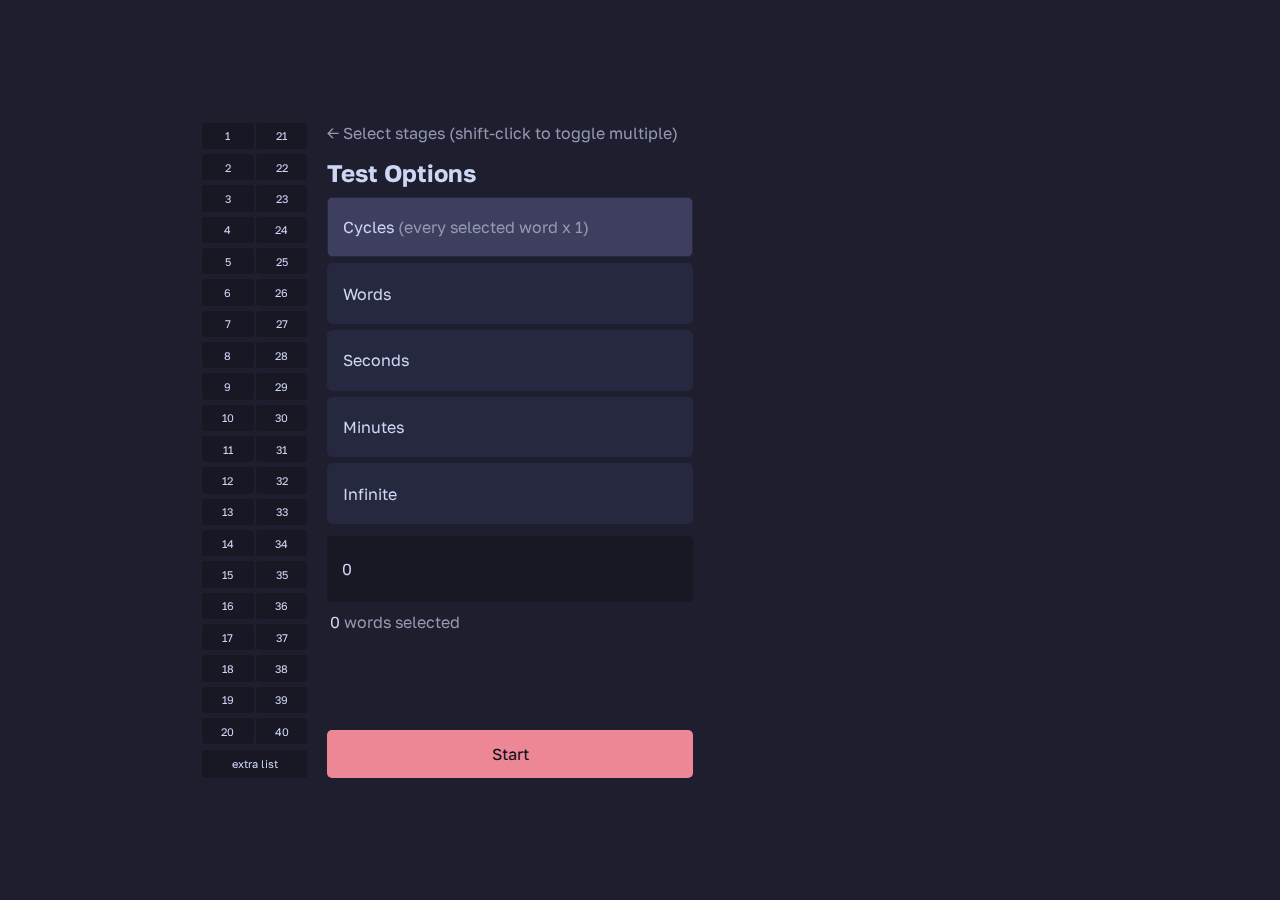
<file: index.html>
<!DOCTYPE html>
<html>

<head>
    <meta charset="utf-8">
    <meta name="viewport" content="width=device-width">
    <link href="style.css" rel="stylesheet" type="text/css"/>

    <title>Verbum</title>
    <link rel="icon" href="icon.png">

    <link rel="preconnect" href="https://fonts.googleapis.com">
    <link rel="preconnect" href="https://fonts.gstatic.com" crossorigin>
    <link href="https://fonts.googleapis.com/css2?family=Golos+Text&display=swap" rel="stylesheet">
</head>

<body>
    <div class="main">
        <div class="stage-buttons">
            <div class="stage-button-column-container">
                <div class="stage-button-column">
                    <div class="stage-button-container"><div class="stage-button" title="shift-click to toggle multiple stages">1</div></div>
                    <div class="stage-button-container"><div class="stage-button" title="shift-click to toggle multiple stages">2</div></div>
                    <div class="stage-button-container"><div class="stage-button" title="shift-click to toggle multiple stages">3</div></div>
                    <div class="stage-button-container"><div class="stage-button" title="shift-click to toggle multiple stages">4</div></div>
                    <div class="stage-button-container"><div class="stage-button" title="shift-click to toggle multiple stages">5</div></div>
                    <div class="stage-button-container"><div class="stage-button" title="shift-click to toggle multiple stages">6</div></div>
                    <div class="stage-button-container"><div class="stage-button" title="shift-click to toggle multiple stages">7</div></div>
                    <div class="stage-button-container"><div class="stage-button" title="shift-click to toggle multiple stages">8</div></div>
                    <div class="stage-button-container"><div class="stage-button" title="shift-click to toggle multiple stages">9</div></div>
                    <div class="stage-button-container"><div class="stage-button" title="shift-click to toggle multiple stages">10</div></div>
                    <div class="stage-button-container"><div class="stage-button" title="shift-click to toggle multiple stages">11</div></div>
                    <div class="stage-button-container"><div class="stage-button" title="shift-click to toggle multiple stages">12</div></div>
                    <div class="stage-button-container"><div class="stage-button" title="shift-click to toggle multiple stages">13</div></div>
                    <div class="stage-button-container"><div class="stage-button" title="shift-click to toggle multiple stages">14</div></div>
                    <div class="stage-button-container"><div class="stage-button" title="shift-click to toggle multiple stages">15</div></div>
                    <div class="stage-button-container"><div class="stage-button" title="shift-click to toggle multiple stages">16</div></div>
                    <div class="stage-button-container"><div class="stage-button" title="shift-click to toggle multiple stages">17</div></div>
                    <div class="stage-button-container"><div class="stage-button" title="shift-click to toggle multiple stages">18</div></div>
                    <div class="stage-button-container"><div class="stage-button" title="shift-click to toggle multiple stages">19</div></div>
                    <div class="stage-button-container"><div class="stage-button" title="shift-click to toggle multiple stages">20</div></div>
                </div>
                <div class="stage-button-column">
                    <div class="stage-button-container"><div class="stage-button" title="shift-click to toggle multiple stages">21</div></div>
                    <div class="stage-button-container"><div class="stage-button" title="shift-click to toggle multiple stages">22</div></div>
                    <div class="stage-button-container"><div class="stage-button" title="shift-click to toggle multiple stages">23</div></div>
                    <div class="stage-button-container"><div class="stage-button" title="shift-click to toggle multiple stages">24</div></div>
                    <div class="stage-button-container"><div class="stage-button" title="shift-click to toggle multiple stages">25</div></div>
                    <div class="stage-button-container"><div class="stage-button" title="shift-click to toggle multiple stages">26</div></div>
                    <div class="stage-button-container"><div class="stage-button" title="shift-click to toggle multiple stages">27</div></div>
                    <div class="stage-button-container"><div class="stage-button" title="shift-click to toggle multiple stages">28</div></div>
                    <div class="stage-button-container"><div class="stage-button" title="shift-click to toggle multiple stages">29</div></div>
                    <div class="stage-button-container"><div class="stage-button" title="shift-click to toggle multiple stages">30</div></div>
                    <div class="stage-button-container"><div class="stage-button" title="shift-click to toggle multiple stages">31</div></div>
                    <div class="stage-button-container"><div class="stage-button" title="shift-click to toggle multiple stages">32</div></div>
                    <div class="stage-button-container"><div class="stage-button" title="shift-click to toggle multiple stages">33</div></div>
                    <div class="stage-button-container"><div class="stage-button" title="shift-click to toggle multiple stages">34</div></div>
                    <div class="stage-button-container"><div class="stage-button" title="shift-click to toggle multiple stages">35</div></div>
                    <div class="stage-button-container"><div class="stage-button" title="shift-click to toggle multiple stages">36</div></div>
                    <div class="stage-button-container"><div class="stage-button" title="shift-click to toggle multiple stages">37</div></div>
                    <div class="stage-button-container"><div class="stage-button" title="shift-click to toggle multiple stages">38</div></div>
                    <div class="stage-button-container"><div class="stage-button" title="shift-click to toggle multiple stages">39</div></div>
                    <div class="stage-button-container"><div class="stage-button" title="shift-click to toggle multiple stages">40</div></div>
                </div>
            </div>
            <div class="extra-list-button-container">
                <div class="stage-button" title="shift-click to toggle multiple stages">extra list</div>
            </div>
        </div>

        <div class="test-options">
            <div class="select-stages-prompt">
                <- Select stages (shift-click to toggle multiple)
            </div>
            <h2 class="test-options-title">
                Test Options
            </h2>
            <div class="test-options-buttons">
                <div class="test-options-button">Cycles<span style="color: var(--light2); white-space: pre;"> (every selected word x 1)</span></div>
                <div class="test-options-button">Words</div>
                <div class="test-options-button">Seconds</div>
                <div class="test-options-button">Minutes</div>
                <div class="test-options-button">Infinite</div>
            </div>
            <input id="test-options-value" class="test-options-input" placeholder="Enter an integer" maxlength="12" 
            onkeypress="return (event.charCode != 8 && event.charCode == 0 || ( (event.charCode >= 48 && event.charCode <= 57)))">
            <div class="test-preview"><span id="num-words-selected">0</span> words selected</div>
            <div class="start-button-container">
                <div class="test-button start-button">Start</div>
            </div>
        </div>

        <div class="settings">
            <h2 class="settings-title">
                <!-- Settings -->
            </h2>
        </div>
    </div>

    <script src="script.js"></script>
</body>

</html>
</file>
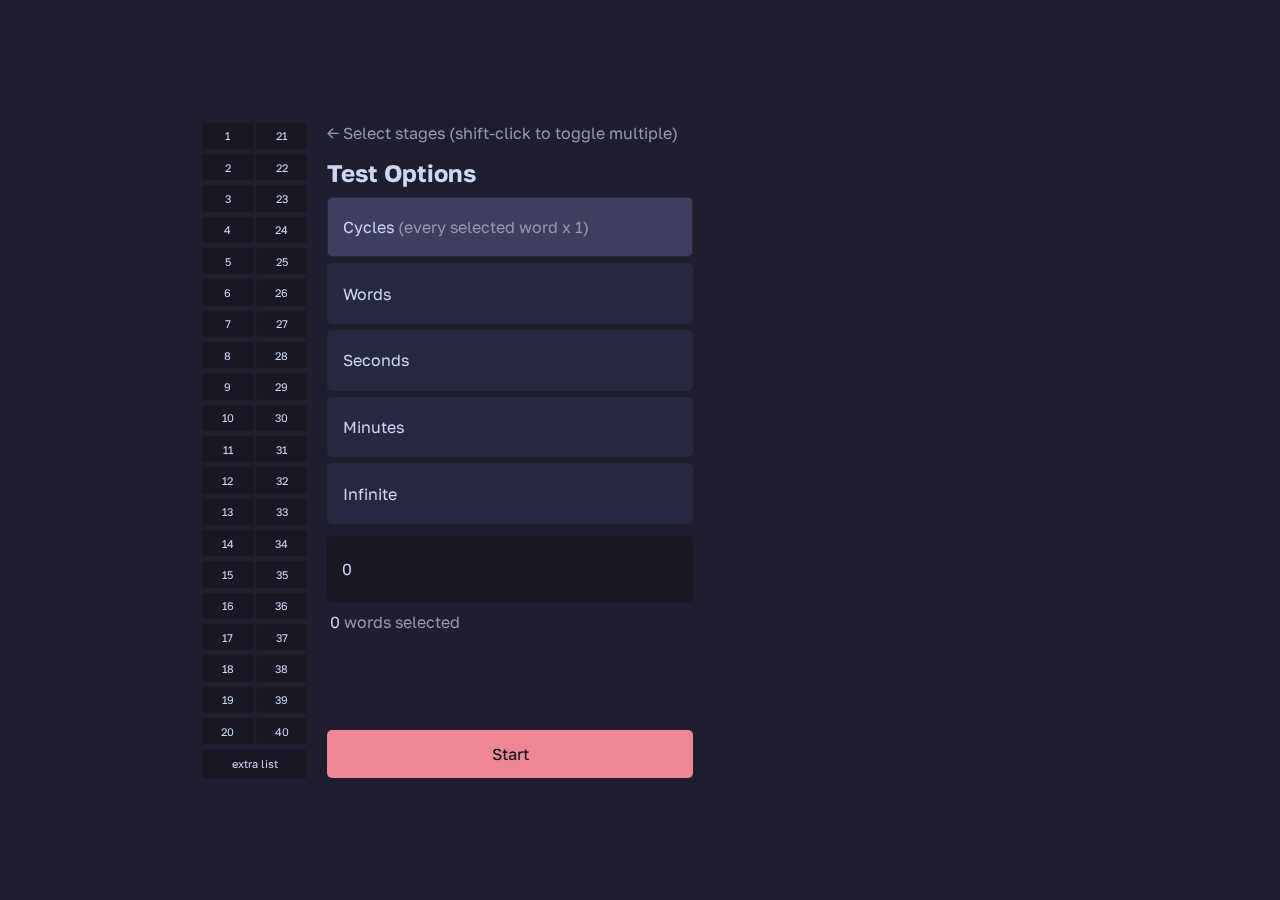
<file: results/index.html>
<!DOCTYPE html>
<html>

<head>
    <meta charset="utf-8">
    <meta name="viewport" content="width=device-width">
    <link href="style.css" rel="stylesheet" type="text/css"/>

    <title>Verbum</title>
    <link rel="icon" href="icon.png">

    <link rel="preconnect" href="https://fonts.googleapis.com">
    <link rel="preconnect" href="https://fonts.gstatic.com" crossorigin>
    <link href="https://fonts.googleapis.com/css2?family=Golos+Text&display=swap" rel="stylesheet">
</head>

<body>
    <div class="main">
        <div class="stage-buttons">
            <div class="stage-button-column-container">
                <div class="stage-button-column">
                    <div class="stage-button-container"><div class="stage-button">1</div></div>
                    <div class="stage-button-container"><div class="stage-button">2</div></div>
                    <div class="stage-button-container"><div class="stage-button">3</div></div>
                    <div class="stage-button-container"><div class="stage-button">4</div></div>
                    <div class="stage-button-container"><div class="stage-button">5</div></div>
                    <div class="stage-button-container"><div class="stage-button">6</div></div>
                    <div class="stage-button-container"><div class="stage-button">7</div></div>
                    <div class="stage-button-container"><div class="stage-button">8</div></div>
                    <div class="stage-button-container"><div class="stage-button">9</div></div>
                    <div class="stage-button-container"><div class="stage-button">10</div></div>
                    <div class="stage-button-container"><div class="stage-button">11</div></div>
                    <div class="stage-button-container"><div class="stage-button">12</div></div>
                    <div class="stage-button-container"><div class="stage-button">13</div></div>
                    <div class="stage-button-container"><div class="stage-button">14</div></div>
                    <div class="stage-button-container"><div class="stage-button">15</div></div>
                    <div class="stage-button-container"><div class="stage-button">16</div></div>
                    <div class="stage-button-container"><div class="stage-button">17</div></div>
                    <div class="stage-button-container"><div class="stage-button">18</div></div>
                    <div class="stage-button-container"><div class="stage-button">19</div></div>
                    <div class="stage-button-container"><div class="stage-button">20</div></div>
                </div>
                <div class="stage-button-column">
                    <div class="stage-button-container"><div class="stage-button">21</div></div>
                    <div class="stage-button-container"><div class="stage-button">22</div></div>
                    <div class="stage-button-container"><div class="stage-button">23</div></div>
                    <div class="stage-button-container"><div class="stage-button">24</div></div>
                    <div class="stage-button-container"><div class="stage-button">25</div></div>
                    <div class="stage-button-container"><div class="stage-button">26</div></div>
                    <div class="stage-button-container"><div class="stage-button">27</div></div>
                    <div class="stage-button-container"><div class="stage-button">28</div></div>
                    <div class="stage-button-container"><div class="stage-button">29</div></div>
                    <div class="stage-button-container"><div class="stage-button">30</div></div>
                    <div class="stage-button-container"><div class="stage-button">31</div></div>
                    <div class="stage-button-container"><div class="stage-button">32</div></div>
                    <div class="stage-button-container"><div class="stage-button">33</div></div>
                    <div class="stage-button-container"><div class="stage-button">34</div></div>
                    <div class="stage-button-container"><div class="stage-button">35</div></div>
                    <div class="stage-button-container"><div class="stage-button">36</div></div>
                    <div class="stage-button-container"><div class="stage-button">37</div></div>
                    <div class="stage-button-container"><div class="stage-button">38</div></div>
                    <div class="stage-button-container"><div class="stage-button">39</div></div>
                    <div class="stage-button-container"><div class="stage-button">40</div></div>
                </div>
            </div>
            <div class="extra-list-button-container">
                <div class="stage-button">extra list</div>
            </div>
        </div>
        <div class="results">
            <div class="main-results">
                <div class="main-results-text">10/10</div>
                <div class="main-results-bar">
                    <div class="main-results-bar-inner"></div>
                </div>
            </div>

            <div class="results-options">
                <div class="results-options-category">
                    <div class="results-options-word results-options-button">Word</div>
                    <div class="results-options-stage results-options-button">Stage</div>
                </div>
                <div class="results-options-sort">
                    <div class="results-options-alphabetical results-options-button">Alphabetical</div>
                    <div class="results-options-correct results-options-button">Correct</div>
                    <div class="results-options-incorrect results-options-button">Incorrect</div>
                </div>
            </div>

            <div class="results-list">
                <div class="results-list-item">
                    <div style="display:flex">
                        <div class="results-li-stats">1/1</div>
                        <div class="results-li-name">porto</div>
                        <div class="results-li-translation">carry, bring</div>
                    </div>
                    <div class="results-li-bar">
                        <div class="results-li-bar-inner" style="width: 50%"></div>
                    </div>
                </div>
            </div>

            <div class="buttons">
                <div class="home-button">Home</div>
            </div>
        </div>
    </div>

    <script src="script.js"></script>
</body>

</html>
</file>
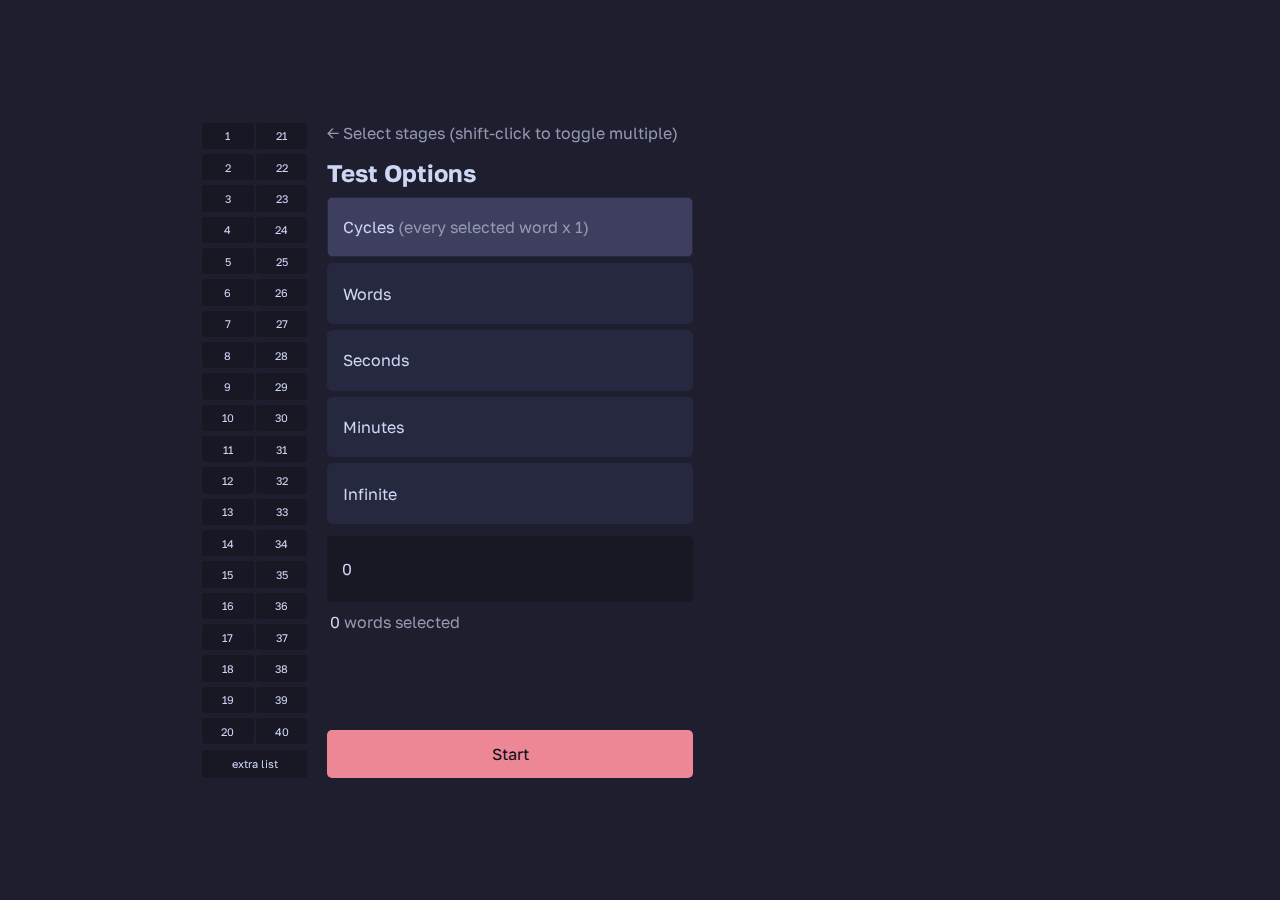
<file: test/index.html>
<!DOCTYPE html>
<html>

<head>
    <meta charset="utf-8">
    <meta name="viewport" content="width=device-width">
    <link href="style.css" rel="stylesheet" type="text/css"/>

    <title>Verbum</title>
    <link rel="icon" href="icon.png">

    <link rel="preconnect" href="https://fonts.googleapis.com">
    <link rel="preconnect" href="https://fonts.gstatic.com" crossorigin>
    <link href="https://fonts.googleapis.com/css2?family=Golos+Text&display=swap" rel="stylesheet">
</head>

<body>
    <div class="main">
        <div class="stage-buttons">
            <div class="stage-button-column-container">
                <div class="stage-button-column">
                    <div class="stage-button-container"><div class="stage-button">1</div></div>
                    <div class="stage-button-container"><div class="stage-button">2</div></div>
                    <div class="stage-button-container"><div class="stage-button">3</div></div>
                    <div class="stage-button-container"><div class="stage-button">4</div></div>
                    <div class="stage-button-container"><div class="stage-button">5</div></div>
                    <div class="stage-button-container"><div class="stage-button">6</div></div>
                    <div class="stage-button-container"><div class="stage-button">7</div></div>
                    <div class="stage-button-container"><div class="stage-button">8</div></div>
                    <div class="stage-button-container"><div class="stage-button">9</div></div>
                    <div class="stage-button-container"><div class="stage-button">10</div></div>
                    <div class="stage-button-container"><div class="stage-button">11</div></div>
                    <div class="stage-button-container"><div class="stage-button">12</div></div>
                    <div class="stage-button-container"><div class="stage-button">13</div></div>
                    <div class="stage-button-container"><div class="stage-button">14</div></div>
                    <div class="stage-button-container"><div class="stage-button">15</div></div>
                    <div class="stage-button-container"><div class="stage-button">16</div></div>
                    <div class="stage-button-container"><div class="stage-button">17</div></div>
                    <div class="stage-button-container"><div class="stage-button">18</div></div>
                    <div class="stage-button-container"><div class="stage-button">19</div></div>
                    <div class="stage-button-container"><div class="stage-button">20</div></div>
                </div>
                <div class="stage-button-column">
                    <div class="stage-button-container"><div class="stage-button">21</div></div>
                    <div class="stage-button-container"><div class="stage-button">22</div></div>
                    <div class="stage-button-container"><div class="stage-button">23</div></div>
                    <div class="stage-button-container"><div class="stage-button">24</div></div>
                    <div class="stage-button-container"><div class="stage-button">25</div></div>
                    <div class="stage-button-container"><div class="stage-button">26</div></div>
                    <div class="stage-button-container"><div class="stage-button">27</div></div>
                    <div class="stage-button-container"><div class="stage-button">28</div></div>
                    <div class="stage-button-container"><div class="stage-button">29</div></div>
                    <div class="stage-button-container"><div class="stage-button">30</div></div>
                    <div class="stage-button-container"><div class="stage-button">31</div></div>
                    <div class="stage-button-container"><div class="stage-button">32</div></div>
                    <div class="stage-button-container"><div class="stage-button">33</div></div>
                    <div class="stage-button-container"><div class="stage-button">34</div></div>
                    <div class="stage-button-container"><div class="stage-button">35</div></div>
                    <div class="stage-button-container"><div class="stage-button">36</div></div>
                    <div class="stage-button-container"><div class="stage-button">37</div></div>
                    <div class="stage-button-container"><div class="stage-button">38</div></div>
                    <div class="stage-button-container"><div class="stage-button">39</div></div>
                    <div class="stage-button-container"><div class="stage-button">40</div></div>
                </div>
            </div>
            <div class="extra-list-button-container">
                <div class="stage-button">extra list</div>
            </div>
        </div>

        <div class="test">
            <div class="word current">
                <div class="part-of-speech">verb</div>
                <div class="full-name">labōrō, labōrāre, labōrāvī</div>
                <div class="short-name">labōrō</div>
                <input class="test-input" maxlength="100">
            </div>
            <div class="word next">
                <div class="part-of-speech">verb</div>
                <div class="full-name">labōrō, labōrāre, labōrāvī</div>
                <div class="short-name">labōrō</div>
                <input class="test-input" maxlength="100">
            </div>
        </div>

        <div class="stats">
            <div class="test-options"></div>

            <div class="end-test-button-container">
                <div class="end-test-button">End Test</div>
            </div>
        </div>
    </div>

    <script src="script.js"></script>
</body>

</html>
</file>
<file: style.css>
/* * {border: 1px solid red;} */

* {
    margin: 0;
    padding: 0;
    font-family: "Golos Text", monospace;
    color: var(--light1);
    box-sizing: border-box;
}

:root {
    --dark1: #070716;
    --dark2: #181825;
    --dark3: #1e1e2e;
    --dark4: #26283f;
    --dark5: #3e3e5e;

    --light1: #cdd6f4;
    --light2: #9399b2;
    --light3: #797f95;

    --highlight: #ee99a0;
    --lowlight: #ed8796;

    --red: #d9515c;
    --green: #53b15a;
}

body {
    position: fixed;
    top: 0; left: 0;
    height: 100%; width: 100%;
    display: flex;
    align-items: center;
    justify-content: center;
    background-color: var(--dark3);
}

.main {
    height: 75%;
    width: 70%;
    display: flex;
}

.stage-buttons {
    height: 100%;
    width: 14%;
    padding: 10px;
    display: flex;
    flex-direction: column;
    justify-content: space-between;
}

.stage-button-column-container {
    height: 95%;
    width: 100%;
    display: flex;
    justify-content: space-between;
}

.stage-button-column {
    height: 100%;
    width: 49%;
    display: flex;
    flex-direction: column;
    justify-content: space-between;
}

.stage-button-container {
    height: 4.25%;
    width: 100%;
}

.extra-list-button-container {
    height: 4.15%;
    width: 100%;
}

.stage-button {
    height: 100%;
    width: 100%;
    border-radius: 3px;
    background-color: var(--dark2);
    border: 1px solid var(--dark2);
    font-size: 11px;
    user-select: none;
    display: flex;
    justify-content: center;
    align-items: center;
    transition: background-color 0.5s, border 0.5s;
    cursor: pointer;
}

.stage-button:hover {
    background-color: var(--dark1);
    border: 1px solid var(--lowlight);
}

.stage-button-selected {
    background-color: var(--dark1);
}

.test-options {
    height: 100%;
    width: 43%;
    padding: 10px;
    position: relative;
}

.select-stages-prompt {
    color: var(--light2);
}

.test-options-title {
    color: var(--light1);
    margin-top: 15px;
}

.test-options-buttons {
    margin-top: 10px;
    height: 50%;
    width: 100%;
    display: flex;
    flex-direction: column;
    justify-content: space-between;
}

.test-options-button {
    height: 18.5%;
    width: 100%;
    padding-left: 4%;
    border-radius: 5px;
    background-color: var(--dark4);
    border: 1px solid var(--dark4);
    display: flex;
    align-items: center;
    cursor: pointer;
    user-select: none;
    transition: background-color 0.5s, border 0.5s;
}

.test-options-button:hover {
    background-color: var(--dark5);
    border: 1px solid var(--lowlight);
}

.test-options-button-selected {
    background-color: var(--dark5);
}

.test-options-input {
    margin-top: 12px;
    height: 10%;
    width: 100%;
    padding-left: 4%;
    border-radius: 5px;
    outline: none;
    border: none;
    background-color: var(--dark2);
    color: var(--light1);
    font-size: 16px;
}

.test-options-input::placeholder {
    color: var(--light3);
}

.test-preview {
    margin-top: 10px;
    padding-left: 3px;
    color: var(--light2);
}

.start-button-container {
    position: absolute;
    bottom: 0;
    left: 0;
    height: 10%;
    width: 100%;
    padding: 10px;
}

.start-button {
    width: 100%;
    height: 100%;
    border-radius: 5px;
    display: flex;
    justify-content: center;
    align-items: center;
    color: var(--dark1);
    cursor: pointer;
    user-select: none;
    transition: background-color 0.5s;
    background-color: var(--lowlight);
}

.start-button:hover {
    background-color: var(--highlight);
}

.settings {
    height: 100%;
    width: 43%;
    padding: 10px;
}

@keyframes shake {
    0%   {transform: translate(1px, 0px) rotate(0deg); }
    10%  {transform: translate(-1px, 0px) rotate(0deg); }
    20%  {transform: translate(-3px, 0px) rotate(0deg); }
    30%  {transform: translate(1px, 0px) rotate(0deg); }
    40%  {transform: translate(1px, 0px) rotate(0deg); }
    50%  {transform: translate(-3px, 0px) rotate(0deg); }
    60%  {transform: translate(-1px, 0px) rotate(0deg); }
    70%  {transform: translate(2px, 0px) rotate(0deg); }
    80%  {transform: translate(-3px, 0px) rotate(0deg); }
    90%  {transform: translate(1px, 0px) rotate(0deg); }
    100% { transform: translate(3px, 0px) rotate(0deg); }
}
</file>
<file: results/style.css>
/* * {border: 1px solid red;} */

* {
    margin: 0;
    padding: 0;
    font-family: "Golos Text", monospace;
    color: var(--light1);
    box-sizing: border-box;
}

:root {
    --dark1: #11111b;
    --dark2: #181825;
    --dark3: #1e1e2e;
    --dark4: #26283f;
    --dark5: #3e3e5e;

    --light1: #cdd6f4;
    --light2: #9399b2;
    --light3: #797f95;

    --highlight: #ee99a0;
    --lowlight: #ed8796;

    --red: #d9515c;
    --green: #53b15a;

    --transition-duration: 0.5s;
}

body {
    position: fixed;
    top: 0; left: 0;
    height: 100%; width: 100%;
    display: flex;
    align-items: center;
    justify-content: center;
    background-color: var(--dark3);
}

.main {
    height: 75%;
    width: 70%;
    display: flex;
}

/* STAGES */

.stage-buttons {
    height: 100%;
    width: 14%;
    padding: 10px;
    display: flex;
    flex-direction: column;
    justify-content: space-between;
}

.stage-button-column-container {
    height: 95%;
    width: 100%;
    display: flex;
    justify-content: space-between;
}

.stage-button-column {
    height: 100%;
    width: 49%;
    display: flex;
    flex-direction: column;
    justify-content: space-between;
}

.stage-button-container {
    height: 4.25%;
    width: 100%;
}

.extra-list-button-container {
    height: 4.15%;
    width: 100%;
}

.stage-button {
    height: 100%;
    width: 100%;
    border-radius: 3px;
    background-color: var(--dark2);
    border: 1px solid var(--dark2);
    font-size: 11px;
    user-select: none;
    display: flex;
    justify-content: center;
    align-items: center;
    transition: background-color 0.5s, border 0.5s;
}

.stage-button-selected {
    background-color: var(--dark1);
}

.results {
    height: 100%;
    width: 86%;
    padding: 10px;
    display: flex;
    flex-direction: column;
    justify-content: space-between;
}

.main-results {
    height: 12%;
    width: 100%;
    display: flex;
    flex-direction: column;
    justify-content: space-between;
}

.main-results-text {
    margin-top: 0px;
    font-size: 40px;
}

.main-results-bar {
    height: 5%;
    width: 60%;
    border-radius: 100vmax;
    background-color: var(--red);
}

.main-results-bar-inner {
    height: 100%;
    border-radius: 100vmax;
    background-color: var(--green);
}

.results-options {
    height: 6%;
    width: 100%;
    display: flex;
}

.results-options-button {
    background-color: var(--dark4);
    border: 1px solid var(--dark4);
    font-size: 14px;
    user-select: none;
    display: flex;
    justify-content: center;
    align-items: center;
    transition: background-color 0.5s, border 0.5s;
    cursor: pointer;
}

.results-options-button:hover {
    background-color: var(--dark5);
    border: 1px solid var(--lowlight);
}

.results-options-button-selected {
    background-color: var(--dark5);
}

.results-options-category {
    width: 20%;
    height: 100%;
    display: flex;
}

.results-options-word {
    width: 50%;
    height: 100%;
    border-radius: 100vmax 0 0 100vmax;
    border-right: 1px solid var(--dark3);
}

.results-options-stage {
    width: 50%;
    height: 100%;
    border-radius: 0 100vmax 100vmax 0;
    border-left: 1px solid var(--dark3);
}

.results-options-sort {
    width: 50%;
    height: 100%;
    display: flex;
    padding-left: 10px;
}

.results-options-alphabetical {
    width: 33.33%;
    height: 100%;
    border-radius: 100vmax 0 0 100vmax;
    border-right: 1px solid var(--dark3);
}

.results-options-correct {
    width: 33.33%;
    height: 100%;
    border-left: 1px solid var(--dark3);
    border-right: 1px solid var(--dark3);
}

.results-options-incorrect {
    width: 33.33%;
    height: 100%;
    border-radius: 0 100vmax 100vmax 0;
    border-left: 1px solid var(--dark3);
}

.results-list {
    height: 65%;
    width: 100%;
    padding: 20px;
    border-radius: 10px;
    background-color: var(--dark2);
    overflow-y: scroll;
}

.results-list-item {
    height: 40px;
}

.results-li-stats {
    color: var(--highlight);
    margin-right: 5px;
}

.results-li-name {
    color: var(--light1);
    margin-right: 5px;
}

.results-li-translation {
    color: var(--light3);
    text-wrap: nowrap;
    overflow-x: scroll;
}

.results-li-bar {
    margin-top: 7px;
    height: 2px;
    width: 100%;
    border-radius: 100vmax;
    background-color: var(--red);
}

.results-li-bar-inner {
    height: 100%;
    border-radius: 100vmax;
    background-color: var(--green);
}

.buttons {
    height: 7%;
    width: 100%;
}

.home-button {
    height: 100%;
    width: 25%;
    border-radius: 5px;
    display: flex;
    justify-content: center;
    align-items: center;
    color: var(--dark1);
    cursor: pointer;
    user-select: none;
    transition: background-color 0.5s;
    background-color: var(--lowlight);
}

.start-button:hover {
    background-color: var(--highlight);
}
</file>
<file: test/style.css>
/* * {border: 1px solid red;} */

* {
    margin: 0;
    padding: 0;
    font-family: "Golos Text", monospace;
    color: var(--light1);
    box-sizing: border-box;
}

:root {
    --dark1: #11111b;
    --dark2: #181825;
    --dark3: #1e1e2e;
    --dark4: #26283f;
    --dark5: #3e3e5e;

    --light1: #cdd6f4;
    --light2: #9399b2;
    --light3: #797f95;

    --highlight: #ee99a0;
    --lowlight: #ed8796;

    --red: #d9515c;
    --green: #53b15a;

    --transition-duration: 0.5s;
}

body {
    position: fixed;
    top: 0; left: 0;
    height: 100%; width: 100%;
    display: flex;
    align-items: center;
    justify-content: center;
    background-color: var(--dark3);
}

.main {
    height: 75%;
    width: 70%;
    display: flex;
}

/* STAGES */

.stage-buttons {
    height: 100%;
    width: 14%;
    padding: 10px;
    display: flex;
    flex-direction: column;
    justify-content: space-between;
}

.stage-button-column-container {
    height: 95%;
    width: 100%;
    display: flex;
    justify-content: space-between;
}

.stage-button-column {
    height: 100%;
    width: 49%;
    display: flex;
    flex-direction: column;
    justify-content: space-between;
}

.stage-button-container {
    height: 4.25%;
    width: 100%;
}

.extra-list-button-container {
    height: 4.15%;
    width: 100%;
}

.stage-button {
    height: 100%;
    width: 100%;
    border-radius: 3px;
    background-color: var(--dark2);
    border: 1px solid var(--dark2);
    font-size: 11px;
    user-select: none;
    display: flex;
    justify-content: center;
    align-items: center;
    transition: background-color 0.5s, border 0.5s;
}

.stage-button-selected {
    background-color: var(--dark1);
}

/* TEST */

.test {
    height: 100%;
    width: 60%;
    padding: 10px;
    display: flex;
    flex-direction: column;
    justify-content: space-between;
}

.word {
    height: 30%;
    width: 100%;
    border-left: 3px solid var(--highlight);
    padding-left: 25px;
    display: flex;
    flex-direction: column;
    justify-content: center;

    transition: height var(--transition-duration), 
                width var(--transition-duration), 
                margin-top var(--transition-duration),
                margin-bottom var(--transition-duration);
}

.full-name {
    color: var(--light2);

    transition: font-size var(--transition-duration);
}

.part-of-speech {
    color: var(--light3);
    padding-bottom: 2px;

    transition: font-size var(--transition-duration);
}

.short-name {
    color: var(--light1);

    transition: font-size var(--transition-duration);
}

.test-input {
    background-color: var(--dark3);
    color: var(--light2);
    border: none;
    outline: none;
    padding-left: 1px;
    padding-right: 20px;

    transition: height var(--transition-duration), font-size var(--transition-duration), color var(--transition-duration);
}

/* Previous */
.gone {
    border-left: 3px solid var(--highlight);
    padding-left: 25px;
    display: flex;
    flex-direction: column;
    justify-content: center;
    height: 0px;
    width: 60%;
    margin-top: -2.1%;
    margin-bottom: -2.1%;
    transition: height var(--transition-duration), 
    width var(--transition-duration), 
    margin-top var(--transition-duration),
    margin-bottom var(--transition-duration);
}
.gone .part-of-speech, .gone .full-name, .gone .short-name {
    font-size: 0px;
}
.gone .test-input {
    height: 0px;
    font-size: 0px;
}

/* Current */
.current {
    height: 65%;
    width: 100%;
}
.current .part-of-speech {
    font-size: 20px;
}
.current .full-name {
    font-size: 30px;
}
.current .short-name {
    font-size: 60px;
}
.current .test-input {
    height: 60px;
    font-size: 50px;
}

/* Next */
.next {
    height: 30%;
    width: 75%;
}
.next .part-of-speech {
    font-size: 10px;
}
.next .full-name {
    font-size: 15px;
}
.next .short-name {
    font-size: 30px;
}
.next .test-input {
    height: 30px;
    font-size: 25px;
}

/* STATS */

.stats {
    height: 100%;
    width: 26%;
    padding: 10px;
    position: relative;
}

.end-test-button-container {
    position: absolute;
    bottom: 0;
    left: 0;
    height: 10%;
    width: 100%;
    padding: 10px;
}

.end-test-button {
    width: 100%;
    height: 100%;
    border-radius: 5px;
    display: flex;
    justify-content: center;
    align-items: center;
    color: var(--dark1);
    cursor: pointer;
    user-select: none;
    transition: background-color 0.5s;
    background-color: var(--lowlight);
}

.end-test-button:hover {
    background-color: var(--highlight);
}

@keyframes shake {
    0%   {transform: translate(1px, 0px) rotate(0deg); }
    10%  {transform: translate(-1px, 0px) rotate(0deg); }
    20%  {transform: translate(-3px, 0px) rotate(0deg); }
    30%  {transform: translate(1px, 0px) rotate(0deg); }
    40%  {transform: translate(1px, 0px) rotate(0deg); }
    50%  {transform: translate(-3px, 0px) rotate(0deg); }
    60%  {transform: translate(-1px, 0px) rotate(0deg); }
    70%  {transform: translate(2px, 0px) rotate(0deg); }
    80%  {transform: translate(-3px, 0px) rotate(0deg); }
    90%  {transform: translate(1px, 0px) rotate(0deg); }
    100% { transform: translate(3px, 0px) rotate(0deg); }
}
</file>
